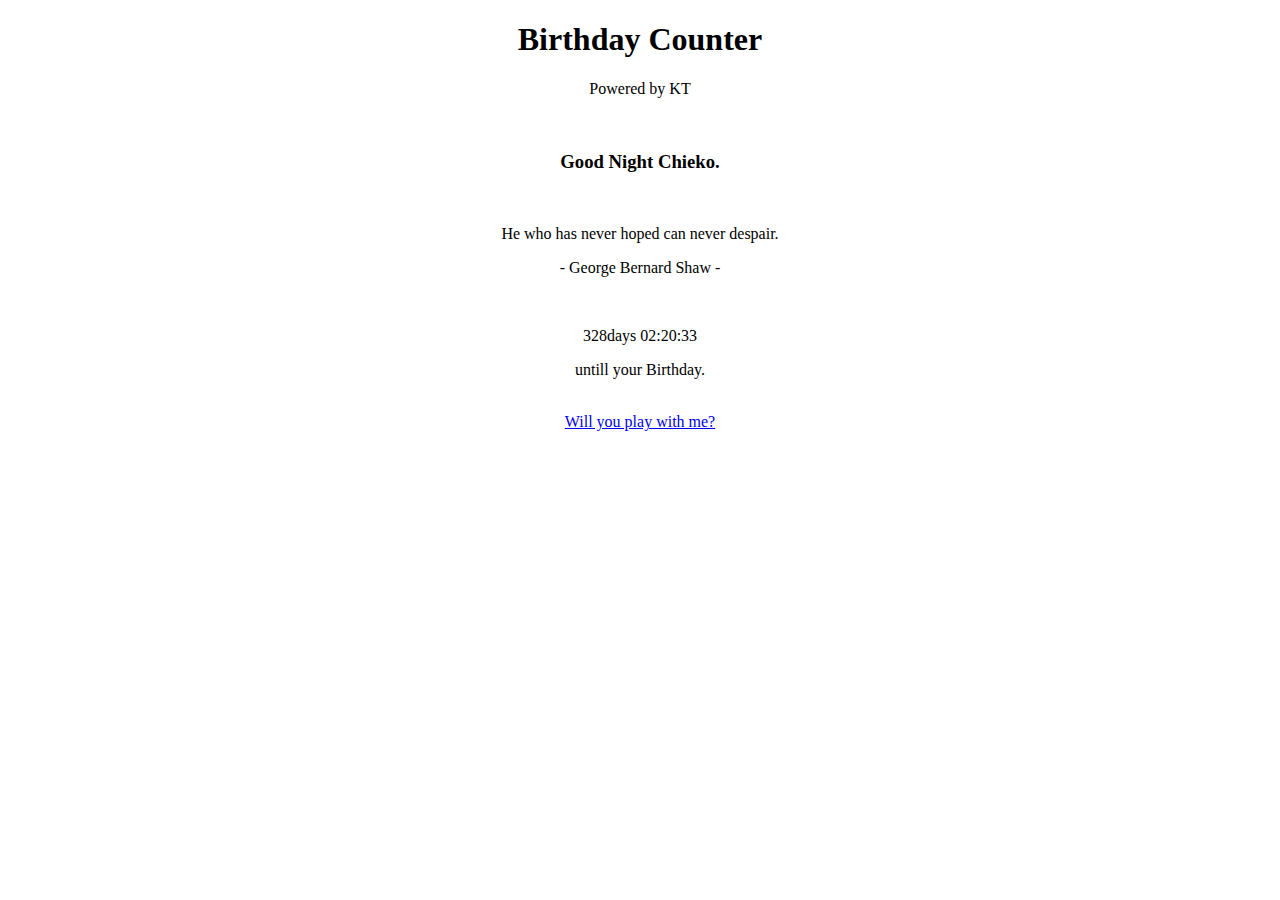
<file: index.html>
<!DOCTYPE html>
<html lang="jp">
<head>
  <meta charset="UTF-8">
  <link rel="stylesheet" href="style.css">
</head>

<body>
  <div class="title">
    <h1>Birthday Counter</h1>
    <p>Powered by KT</p>
  </div>
  <br>

  <div class="hello">
    <h3 id="greet">Hello!</h3>
  </div>
  <br>
  <div class="maxim">
    <p id="word">hello</p>
    <p id="author">kohei</p>
  </div>
  <br>

  <div class="counter">
    <p id="bcounter" style="text-align:center"></p>
    <p id ="bctext" style="text-align:center"></p>
  </div>
  <br>
  
  <div class="game">
    <a href="game/marubatsu.html" target="_blank">Will you play with me?</a>
  </div>
  <script src="./words.js"></script>
  <script src="./index.js"></script>
</body>

</html>
</file>
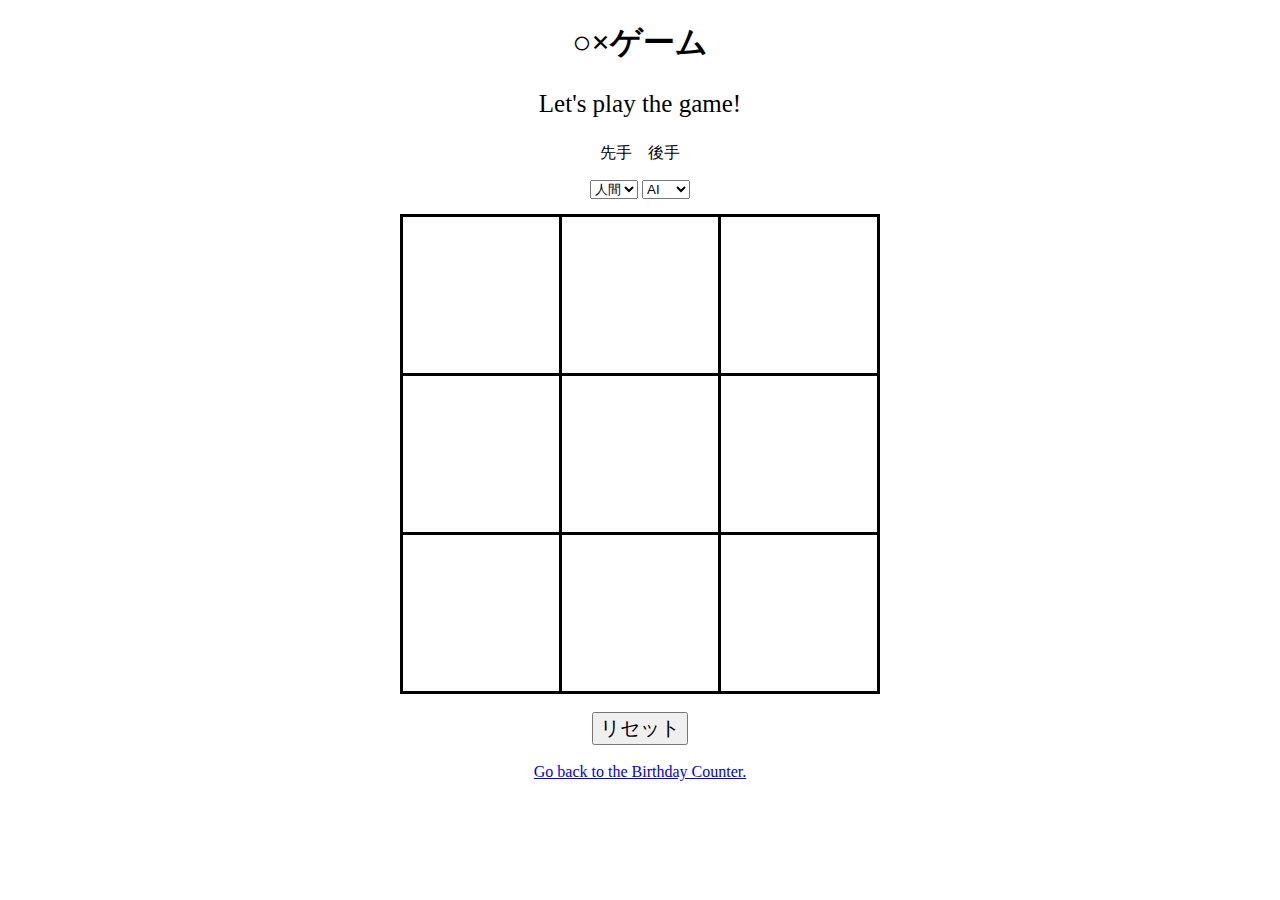
<file: game/marubatsu.html>
<!DOCTYPE html>
<html lang="jp">
<head>
  <meta charset="UTF-8">
  <link rel="stylesheet" href="style.css">
</head>
<body>
  <h1>○×ゲーム</h1>
  <div class="message">
    <p id="msg">Let's play the game!</p>
  </div>
  <form>
    <p>先手　後手</p>
    <select id="sentePlayer" size="1">
      <option value="人間">人間</option>
      <option value="AI">AI</option>
    </select>
    <select id="gotePlayer" size="1">
      <option value="AI">AI</option>
      <option value="人間">人間</option>
    </select>
  </form>

  <table class="board">
    <tbody>
      <tr>
        <td id="0" onclick="g.proceed('0')">0</td>
        <td id="1" onclick="g.proceed('1')">1</td>
        <td id="2" onclick="g.proceed('2')">2</td>
      </tr>
      <tr>
        <td id="3" onclick="g.proceed('3')">3</td>
        <td id="4" onclick="g.proceed('4')">4</td>
        <td id="5" onclick="g.proceed('5')">5</td>
      </tr>
      <tr>
        <td id="6" onclick="g.proceed('6')">6</td>
        <td id="7" onclick="g.proceed('7')">7</td>
        <td id="8" onclick="g.proceed('8')">8</td>
      </tr>
    </tbody>
  </table>
  <br>
  <div class="btn">
    <button type="button" id="reset" onclick="g.reset()">リセット</button>
  </div>
  <br>
  <div class="link">
    <a href="../index.html" target="_blank">Go back to the Birthday Counter.</a>
  </div>
  <script src="./marubatsu.js"></script>
</body>

</html>
</file>
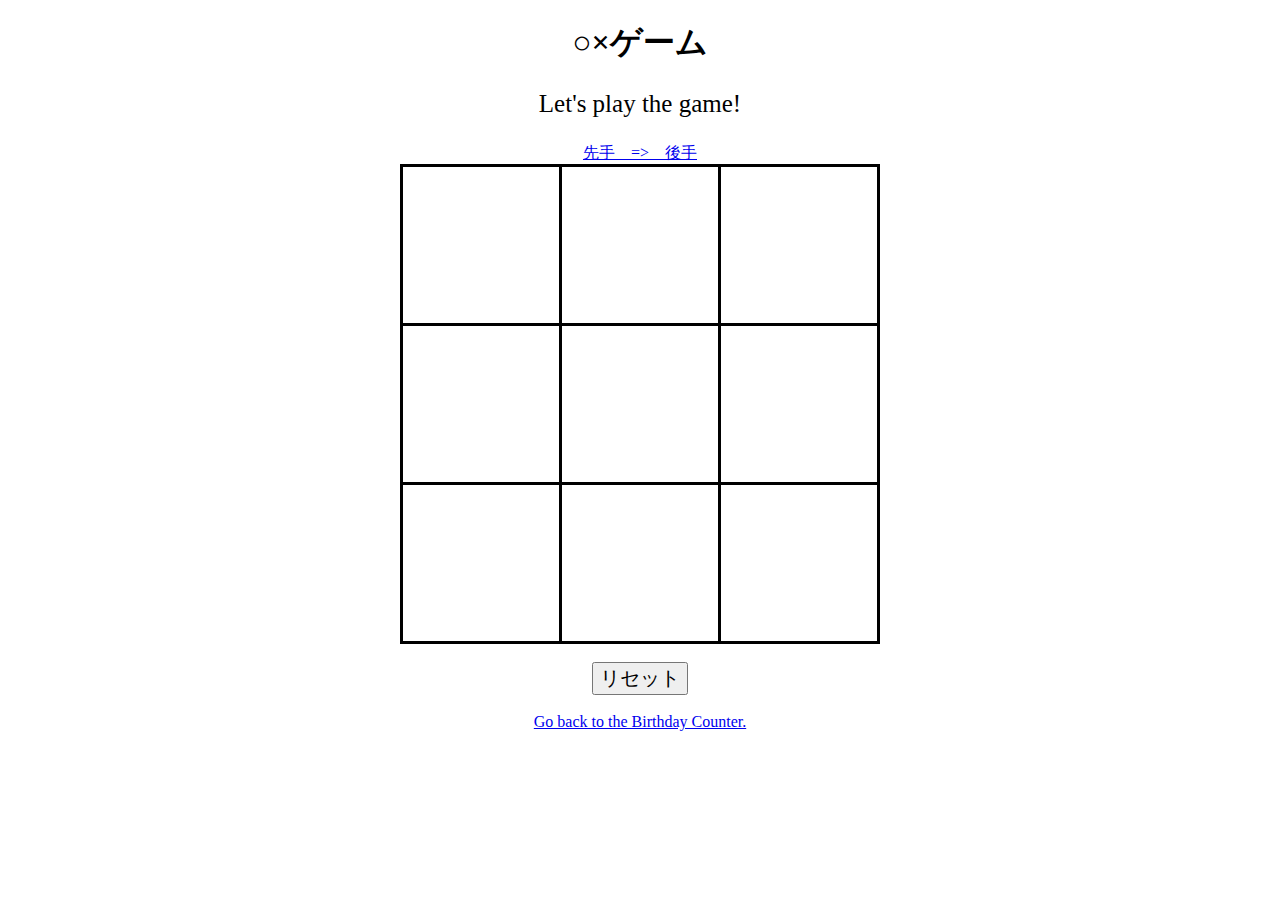
<file: test/test.html>
<!DOCTYPE html>
<html lang="jp">
<head>
  <meta charset="UTF-8">
  <link rel="stylesheet" href="style.css">
</head>
<body>
  <h1>○×ゲーム</h1>
  <div class="message">
    <p id="msg">Let's play the game!</p>
    <a href="../game/marubatsu.html">先手　=>　後手</a>
  </div>

  <table class="board">
    <tbody>
      <tr>
        <td id="0" onclick="g.proceed('0')">0</td>
        <td id="1" onclick="g.proceed('1')">1</td>
        <td id="2" onclick="g.proceed('2')">2</td>
      </tr>
      <tr>
        <td id="3" onclick="g.proceed('3')">3</td>
        <td id="4" onclick="g.proceed('4')">4</td>
        <td id="5" onclick="g.proceed('5')">5</td>
      </tr>
      <tr>
        <td id="6" onclick="g.proceed('6')">6</td>
        <td id="7" onclick="g.proceed('7')">7</td>
        <td id="8" onclick="g.proceed('8')">8</td>
      </tr>
    </tbody>
  </table>
  <br>
  <div class="btn">
    <button type="button" id="reset" onclick="g.reset()">リセット</button>
  </div>
  <br>
  <div class="link">
    <a href="../index.html" target="_blank">Go back to the Birthday Counter.</a>
  </div>
  <script src="./test.js"></script>
</body>

</html>
</file>
<file: style.css>
.title h1, p{
  text-align:center
}

.hello h3{
  text-align:center
}

.maxim p{
  text-align:center
}

.game{
  text-align:center
}
</file>
<file: game/style.css>
h1{
  text-align: center;
}
.btn{
  text-align: center;
}
.btn button{
  font-size: 20px;
}
table , td, th {
	border: 3px solid black;
	border-collapse: collapse;
  margin: 0 auto;
}
.message{
  text-align: center;
}

td, th {
	padding: 3px;
	width: 150px;
	height: 150px;
  text-align:center;
}
p{
  text-align:center;
}
.board{
  text-align:center;
}
.board td{
  font-size: 100px;
}

.message p{
  font-size: 25px;
}

.link {
  text-align: center;
}

form {
  text-align: center;
  padding-bottom: 15px;
}
</file>
<file: test/style.css>
h1{
  text-align: center;
}
.btn{
  text-align: center;
}
.btn button{
  font-size: 20px;
}
table , td, th {
	border: 3px solid black;
	border-collapse: collapse;
  margin: 0 auto;
}
.message{
  text-align: center;
}
td, th {
	padding: 3px;
	width: 150px;
	height: 150px;
  text-align:center;
}
p{
  text-align:center;
}
.board{
  text-align:center;
}
.board td{
  font-size: 100px;
}

.message p{
  font-size: 25px;
}

.link {
  text-align: center;
}
</file>
